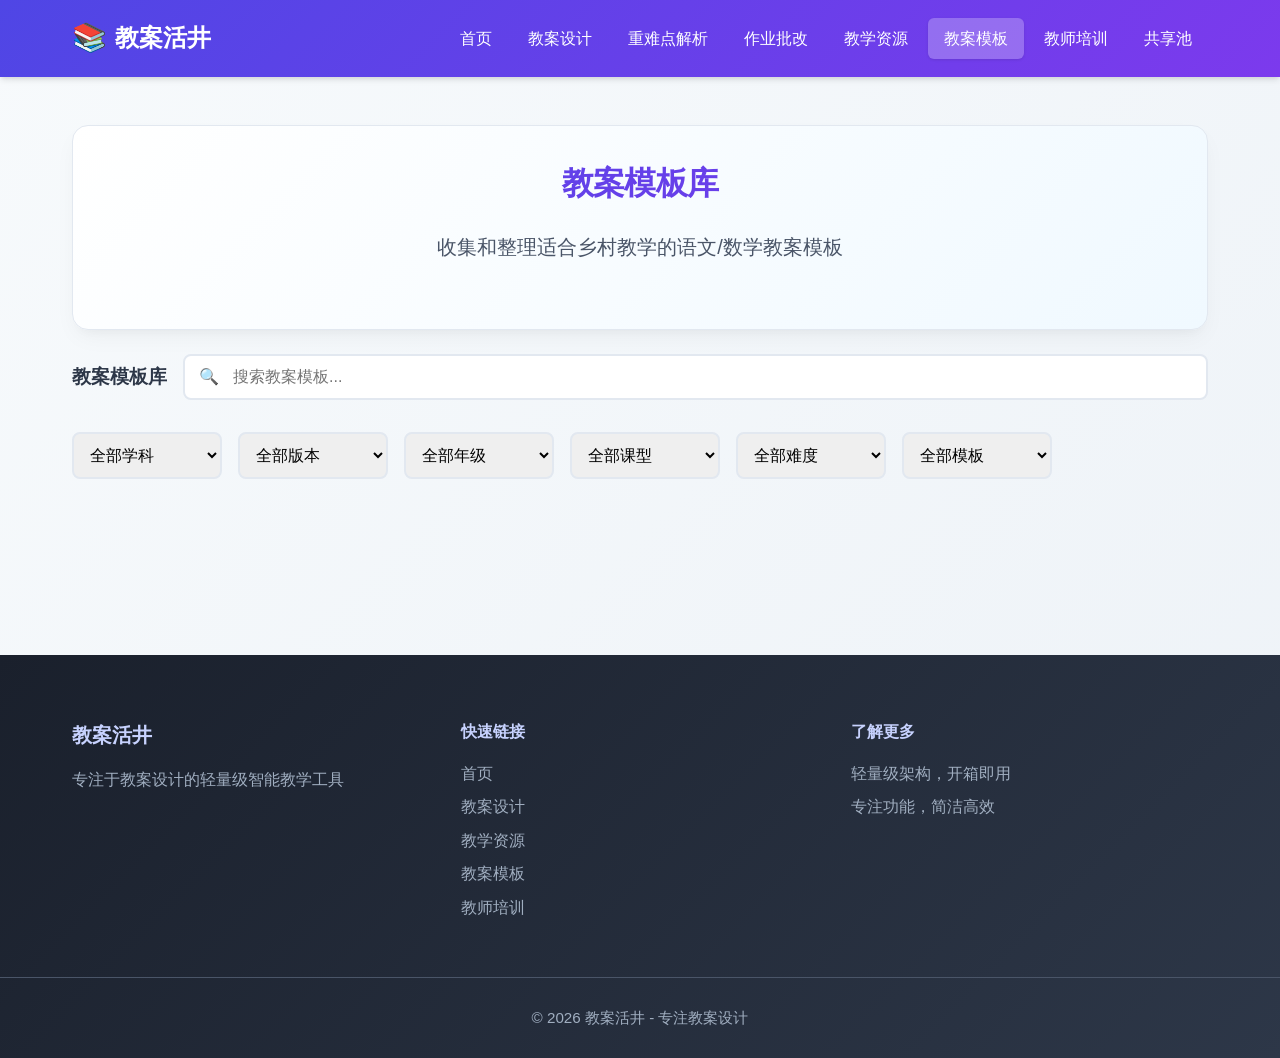
<file: template-library.html>
<!DOCTYPE html>
<html lang="zh-CN">
<head>
    <meta charset="UTF-8">
    <meta name="viewport" content="width=device-width, initial-scale=1.0">
    <title>教案模板库 - 教案活井</title>
    <link rel="stylesheet" href="css/style.css">
    <script src="js/review-manager.js"></script>
    <script>
        // 教案模板数据
        let templates = JSON.parse(localStorage.getItem('templates')) || [
            // 语文模板 - 一年级
            {
                id: 1,
                title: '一年级语文 - 拼音启蒙新授课',
                subject: 'chinese',
                version: 'pep',
                grade: '1',
                lessonType: 'new-lesson',
                difficulty: 'easy',
                description: '适合乡村一年级学生的拼音启蒙课，通过游戏和互动方式学习声母和韵母，注重基础发音训练。',
                features: ['游戏化教学', '互动练习', '基础发音训练'],
                suitableFor: '乡村小学一年级',
                downloadCount: 128,
                rating: 4.8
            },
            {
                id: 2,
                title: '一年级语文 - 看图说话练习课',
                subject: 'chinese',
                version: 'moe',
                grade: '1',
                lessonType: 'practice-lesson',
                difficulty: 'easy',
                description: '通过乡村生活场景图片，引导学生进行简单的口语表达和看图说话练习，培养语言表达能力。',
                features: ['乡村生活场景', '口语表达训练', '看图说话'],
                suitableFor: '乡村小学一年级',
                downloadCount: 95,
                rating: 4.6
            },
            // 语文模板 - 二年级
            {
                id: 3,
                title: '二年级语文 - 识字教学新授课',
                subject: 'chinese',
                version: 'pep',
                grade: '2',
                lessonType: 'new-lesson',
                difficulty: 'easy',
                description: '针对乡村二年级学生的识字教学，结合生活实际，通过偏旁部首记忆法提高识字效率。',
                features: ['偏旁部首记忆', '生活实际结合', '趣味识字'],
                suitableFor: '乡村小学二年级',
                downloadCount: 112,
                rating: 4.7
            },
            {
                id: 4,
                title: '二年级语文 - 句子仿写练习课',
                subject: 'chinese',
                version: 'universal',
                grade: '2',
                lessonType: 'practice-lesson',
                difficulty: 'medium',
                description: '通过简单的句子仿写练习，帮助学生掌握基本的句子结构和表达方式，提高写作基础。',
                features: ['句子结构训练', '仿写练习', '基础写作'],
                suitableFor: '乡村小学二年级',
                downloadCount: 87,
                rating: 4.5
            },
            // 语文模板 - 三年级
            {
                id: 5,
                title: '三年级语文 - 阅读理解新授课',
                subject: 'chinese',
                version: 'pep',
                grade: '3',
                lessonType: 'new-lesson',
                difficulty: 'medium',
                description: '针对乡村三年级学生的阅读理解教学，选择贴近乡村生活的阅读材料，培养阅读理解能力。',
                features: ['乡村生活阅读材料', '阅读理解训练', '思维能力培养'],
                suitableFor: '乡村小学三年级',
                downloadCount: 143,
                rating: 4.9
            },
            {
                id: 6,
                title: '三年级语文 - 作文启蒙活动课',
                subject: 'chinese',
                version: 'moe',
                grade: '3',
                lessonType: 'activity-lesson',
                difficulty: 'medium',
                description: '通过乡村主题的活动课形式，引导学生观察生活，积累写作素材，启蒙作文写作。',
                features: ['乡村主题活动', '写作素材积累', '作文启蒙'],
                suitableFor: '乡村小学三年级',
                downloadCount: 105,
                rating: 4.7
            },
            // 语文模板 - 四年级
            {
                id: 7,
                title: '四年级语文 - 古诗文赏析新授课',
                subject: 'chinese',
                version: 'pep',
                grade: '4',
                lessonType: 'new-lesson',
                difficulty: 'medium',
                description: '适合乡村四年级学生的古诗文赏析课，选择简单易懂的经典古诗文，培养文学素养。',
                features: ['经典古诗文', '赏析方法指导', '文学素养培养'],
                suitableFor: '乡村小学四年级',
                downloadCount: 121,
                rating: 4.8
            },
            {
                id: 8,
                title: '四年级语文 - 口语交际练习课',
                subject: 'chinese',
                version: 'universal',
                grade: '4',
                lessonType: 'practice-lesson',
                difficulty: 'medium',
                description: '通过乡村生活场景的口语交际练习，提高学生的语言表达能力和沟通能力。',
                features: ['乡村生活场景', '口语交际训练', '沟通能力培养'],
                suitableFor: '乡村小学四年级',
                downloadCount: 98,
                rating: 4.6
            },
            // 语文模板 - 五年级
            {
                id: 9,
                title: '五年级语文 - 阅读理解提高新授课',
                subject: 'chinese',
                version: 'pep',
                grade: '5',
                lessonType: 'new-lesson',
                difficulty: 'difficult',
                description: '针对乡村五年级学生的阅读理解提高课，学习阅读技巧和方法，提高阅读效率和理解能力。',
                features: ['阅读技巧指导', '理解能力提高', '思维训练'],
                suitableFor: '乡村小学五年级',
                downloadCount: 135,
                rating: 4.8
            },
            {
                id: 10,
                title: '五年级语文 - 作文写作综合课',
                subject: 'chinese',
                version: 'moe',
                grade: '5',
                lessonType: 'integrated-lesson',
                difficulty: 'difficult',
                description: '综合训练学生的作文写作能力，包括审题、立意、结构安排等，提高写作水平。',
                features: ['作文技巧指导', '结构安排训练', '写作水平提高'],
                suitableFor: '乡村小学五年级',
                downloadCount: 118,
                rating: 4.7
            },
            // 语文模板 - 六年级
            {
                id: 11,
                title: '六年级语文 - 小升初复习课',
                subject: 'chinese',
                version: 'pep',
                grade: '6',
                lessonType: 'review-lesson',
                difficulty: 'difficult',
                description: '针对乡村六年级学生的小升初复习课，系统复习语文知识点，为升学做准备。',
                features: ['知识点系统复习', '升学备考指导', '综合能力提升'],
                suitableFor: '乡村小学六年级',
                downloadCount: 156,
                rating: 4.9
            },
            {
                id: 12,
                title: '六年级语文 - 文学欣赏活动课',
                subject: 'chinese',
                version: 'moe',
                grade: '6',
                lessonType: 'activity-lesson',
                difficulty: 'medium',
                description: '通过文学欣赏活动，培养学生的文学鉴赏能力和审美情趣，丰富精神世界。',
                features: ['文学鉴赏能力', '审美情趣培养', '精神世界丰富'],
                suitableFor: '乡村小学六年级',
                downloadCount: 102,
                rating: 4.6
            },
            // 数学模板 - 一年级
            {
                id: 13,
                title: '一年级数学 - 10以内加减法新授课',
                subject: 'math',
                version: 'pep',
                grade: '1',
                lessonType: 'new-lesson',
                difficulty: 'easy',
                description: '适合乡村一年级学生的10以内加减法教学，通过实物操作和游戏方式学习，培养数学兴趣。',
                features: ['实物操作', '游戏化教学', '数学兴趣培养'],
                suitableFor: '乡村小学一年级',
                downloadCount: 142,
                rating: 4.9
            },
            {
                id: 14,
                title: '一年级数学 - 图形认识练习课',
                subject: 'math',
                version: 'universal',
                grade: '1',
                lessonType: 'practice-lesson',
                difficulty: 'easy',
                description: '通过认识和操作基本图形，培养学生的空间观念和几何思维能力。',
                features: ['图形认识', '空间观念培养', '几何思维训练'],
                suitableFor: '乡村小学一年级',
                downloadCount: 96,
                rating: 4.6
            },
            // 数学模板 - 二年级
            {
                id: 15,
                title: '二年级数学 - 表内乘法新授课',
                subject: 'math',
                version: 'pep',
                grade: '2',
                lessonType: 'new-lesson',
                difficulty: 'medium',
                description: '针对乡村二年级学生的表内乘法教学，通过口诀记忆和实际应用，掌握乘法运算。',
                features: ['乘法口诀', '实际应用', '运算能力培养'],
                suitableFor: '乡村小学二年级',
                downloadCount: 138,
                rating: 4.8
            },
            {
                id: 16,
                title: '二年级数学 - 长度单位认识活动课',
                subject: 'math',
                version: 'bsd',
                grade: '2',
                lessonType: 'activity-lesson',
                difficulty: 'medium',
                description: '通过实际测量活动，帮助学生认识长度单位，建立长度概念，培养测量能力。',
                features: ['实际测量', '长度概念建立', '动手能力培养'],
                suitableFor: '乡村小学二年级',
                downloadCount: 104,
                rating: 4.7
            },
            // 数学模板 - 三年级
            {
                id: 17,
                title: '三年级数学 - 多位数乘法新授课',
                subject: 'math',
                version: 'pep',
                grade: '3',
                lessonType: 'new-lesson',
                difficulty: 'medium',
                description: '适合乡村三年级学生的多位数乘法教学，通过分步讲解和练习，掌握乘法计算方法。',
                features: ['分步讲解', '计算方法掌握', '运算能力提升'],
                suitableFor: '乡村小学三年级',
                downloadCount: 145,
                rating: 4.8
            },
            {
                id: 18,
                title: '三年级数学 - 分数初步认识练习课',
                subject: 'math',
                version: 'universal',
                grade: '3',
                lessonType: 'practice-lesson',
                difficulty: 'medium',
                description: '通过实际操作和练习，帮助学生初步认识分数的概念和意义。',
                features: ['实际操作', '分数概念建立', '基础练习'],
                suitableFor: '乡村小学三年级',
                downloadCount: 112,
                rating: 4.7
            },
            // 数学模板 - 四年级
            {
                id: 19,
                title: '四年级数学 - 小数加减法新授课',
                subject: 'math',
                version: 'pep',
                grade: '4',
                lessonType: 'new-lesson',
                difficulty: 'medium',
                description: '针对乡村四年级学生的小数加减法教学，结合实际生活场景，掌握小数运算方法。',
                features: ['实际生活场景', '小数运算方法', '应用能力培养'],
                suitableFor: '乡村小学四年级',
                downloadCount: 132,
                rating: 4.8
            },
            {
                id: 20,
                title: '四年级数学 - 角的认识综合课',
                subject: 'math',
                version: 'bsd',
                grade: '4',
                lessonType: 'integrated-lesson',
                difficulty: 'medium',
                description: '综合学习角的概念、分类和度量，培养学生的几何思维和空间观念。',
                features: ['角的概念', '几何思维', '空间观念培养'],
                suitableFor: '乡村小学四年级',
                downloadCount: 108,
                rating: 4.6
            },
            // 数学模板 - 五年级
            {
                id: 21,
                title: '五年级数学 - 分数加减法新授课',
                subject: 'math',
                version: 'pep',
                grade: '5',
                lessonType: 'new-lesson',
                difficulty: 'difficult',
                description: '适合乡村五年级学生的分数加减法教学，学习通分、约分等方法，掌握分数运算。',
                features: ['通分约分', '分数运算', '思维能力培养'],
                suitableFor: '乡村小学五年级',
                downloadCount: 148,
                rating: 4.9
            },
            {
                id: 22,
                title: '五年级数学 - 长方体和正方体练习课',
                subject: 'math',
                version: 'bsd',
                grade: '5',
                lessonType: 'practice-lesson',
                difficulty: 'difficult',
                description: '通过练习长方体和正方体的表面积和体积计算，培养学生的空间思维能力。',
                features: ['表面积计算', '体积计算', '空间思维培养'],
                suitableFor: '乡村小学五年级',
                downloadCount: 124,
                rating: 4.7
            },
            // 数学模板 - 六年级
            {
                id: 23,
                title: '六年级数学 - 比例新授课',
                subject: 'math',
                version: 'pep',
                grade: '6',
                lessonType: 'new-lesson',
                difficulty: 'difficult',
                description: '针对乡村六年级学生的比例教学，学习比例的基本性质和应用，提高解决问题的能力。',
                features: ['比例性质', '实际应用', '问题解决能力'],
                suitableFor: '乡村小学六年级',
                downloadCount: 152,
                rating: 4.8
            },
            {
                id: 24,
                title: '六年级数学 - 小升初复习课',
                subject: 'math',
                version: 'pep',
                grade: '6',
                lessonType: 'review-lesson',
                difficulty: 'difficult',
                description: '系统复习小学数学知识点，为小升初考试做准备，提高综合解题能力。',
                features: ['知识点系统复习', '升学备考指导', '综合解题能力'],
                suitableFor: '乡村小学六年级',
                downloadCount: 165,
                rating: 4.9
            },
            // 更多语文模板
            {
                id: 25,
                title: '一年级语文 - 词语积累活动课',
                subject: 'chinese',
                version: 'moe',
                grade: '1',
                lessonType: 'activity-lesson',
                difficulty: 'easy',
                description: '通过游戏和互动方式，帮助学生积累基础词语，提高词汇量。',
                features: ['游戏化学习', '词语积累', '词汇量提升'],
                suitableFor: '乡村小学一年级',
                downloadCount: 89,
                rating: 4.5
            },
            {
                id: 26,
                title: '二年级语文 - 看图写话新授课',
                subject: 'chinese',
                version: 'pep',
                grade: '2',
                lessonType: 'new-lesson',
                difficulty: 'medium',
                description: '指导学生根据图片内容进行简单的写话练习，培养写作兴趣。',
                features: ['看图写话', '写作兴趣培养', '表达能力提升'],
                suitableFor: '乡村小学二年级',
                downloadCount: 103,
                rating: 4.6
            },
            {
                id: 27,
                title: '三年级语文 - 句子理解练习课',
                subject: 'chinese',
                version: 'universal',
                grade: '3',
                lessonType: 'practice-lesson',
                difficulty: 'medium',
                description: '通过句子理解练习，提高学生的语言理解能力和思维能力。',
                features: ['句子理解', '思维能力培养', '语言能力提升'],
                suitableFor: '乡村小学三年级',
                downloadCount: 97,
                rating: 4.5
            },
            {
                id: 28,
                title: '四年级语文 - 标点符号使用新授课',
                subject: 'chinese',
                version: 'moe',
                grade: '4',
                lessonType: 'new-lesson',
                difficulty: 'medium',
                description: '学习常用标点符号的正确使用方法，提高书面表达的准确性。',
                features: ['标点符号使用', '书面表达准确性', '语言规范'],
                suitableFor: '乡村小学四年级',
                downloadCount: 115,
                rating: 4.7
            },
            {
                id: 29,
                title: '五年级语文 - 段落写作练习课',
                subject: 'chinese',
                version: 'pep',
                grade: '5',
                lessonType: 'practice-lesson',
                difficulty: 'difficult',
                description: '指导学生进行段落写作练习，掌握段落的结构和组织方法。',
                features: ['段落结构', '写作组织', '表达能力提升'],
                suitableFor: '乡村小学五年级',
                downloadCount: 127,
                rating: 4.8
            },
            {
                id: 30,
                title: '六年级语文 - 阅读理解技巧复习课',
                subject: 'chinese',
                version: 'pep',
                grade: '6',
                lessonType: 'review-lesson',
                difficulty: 'difficult',
                description: '复习阅读理解的技巧和方法，提高阅读理解能力和解题能力。',
                features: ['阅读技巧', '解题能力', '复习巩固'],
                suitableFor: '乡村小学六年级',
                downloadCount: 141,
                rating: 4.8
            },
            // 更多数学模板
            {
                id: 31,
                title: '一年级数学 - 100以内数的认识新授课',
                subject: 'math',
                version: 'pep',
                grade: '1',
                lessonType: 'new-lesson',
                difficulty: 'easy',
                description: '帮助学生认识100以内的数，建立数的概念，培养数感。',
                features: ['数的认识', '数感培养', '基础数学概念'],
                suitableFor: '乡村小学一年级',
                downloadCount: 129,
                rating: 4.7
            },
            {
                id: 32,
                title: '二年级数学 - 除法初步认识新授课',
                subject: 'math',
                version: 'pep',
                grade: '2',
                lessonType: 'new-lesson',
                difficulty: 'medium',
                description: '初步认识除法的意义和计算方法，培养学生的运算能力。',
                features: ['除法意义', '计算方法', '运算能力'],
                suitableFor: '乡村小学二年级',
                downloadCount: 134,
                rating: 4.8
            },
            {
                id: 33,
                title: '三年级数学 - 四边形认识练习课',
                subject: 'math',
                version: 'bsd',
                grade: '3',
                lessonType: 'practice-lesson',
                difficulty: 'medium',
                description: '通过练习认识各种四边形的特征和性质，培养几何思维。',
                features: ['四边形认识', '几何思维', '空间观念'],
                suitableFor: '乡村小学三年级',
                downloadCount: 106,
                rating: 4.6
            },
            {
                id: 34,
                title: '四年级数学 - 四则混合运算新授课',
                subject: 'math',
                version: 'pep',
                grade: '4',
                lessonType: 'new-lesson',
                difficulty: 'medium',
                description: '学习四则混合运算的顺序和方法，提高计算能力和准确性。',
                features: ['四则混合运算', '计算能力', '准确性提升'],
                suitableFor: '乡村小学四年级',
                downloadCount: 137,
                rating: 4.8
            },
            {
                id: 35,
                title: '五年级数学 - 简易方程练习课',
                subject: 'math',
                version: 'universal',
                grade: '5',
                lessonType: 'practice-lesson',
                difficulty: 'difficult',
                description: '通过练习解简易方程，培养学生的代数思维和问题解决能力。',
                features: ['简易方程', '代数思维', '问题解决能力'],
                suitableFor: '乡村小学五年级',
                downloadCount: 123,
                rating: 4.7
            },
            {
                id: 36,
                title: '六年级数学 - 圆的认识新授课',
                subject: 'math',
                version: 'pep',
                grade: '6',
                lessonType: 'new-lesson',
                difficulty: 'difficult',
                description: '学习圆的基本特征和相关计算，培养学生的几何思维能力。',
                features: ['圆的认识', '几何思维', '计算能力'],
                suitableFor: '乡村小学六年级',
                downloadCount: 146,
                rating: 4.8
            },
            // 更多语文模板
            {
                id: 37,
                title: '一年级语文 - 儿歌朗诵活动课',
                subject: 'chinese',
                version: 'moe',
                grade: '1',
                lessonType: 'activity-lesson',
                difficulty: 'easy',
                description: '通过儿歌朗诵活动，培养学生的语言表达能力和节奏感。',
                features: ['儿歌朗诵', '语言表达', '节奏感培养'],
                suitableFor: '乡村小学一年级',
                downloadCount: 91,
                rating: 4.5
            },
            {
                id: 38,
                title: '二年级语文 - 反义词学习练习课',
                subject: 'chinese',
                version: 'universal',
                grade: '2',
                lessonType: 'practice-lesson',
                difficulty: 'easy',
                description: '通过反义词学习和练习，丰富学生的词汇量，提高语言表达能力。',
                features: ['反义词学习', '词汇量丰富', '语言表达'],
                suitableFor: '乡村小学二年级',
                downloadCount: 88,
                rating: 4.5
            },
            {
                id: 39,
                title: '三年级语文 - 成语故事新授课',
                subject: 'chinese',
                version: 'pep',
                grade: '3',
                lessonType: 'new-lesson',
                difficulty: 'medium',
                description: '通过成语故事学习，了解成语的来源和意义，丰富语言积累。',
                features: ['成语故事', '语言积累', '文化传承'],
                suitableFor: '乡村小学三年级',
                downloadCount: 119,
                rating: 4.7
            },
            {
                id: 40,
                title: '四年级语文 - 书信写作练习课',
                subject: 'chinese',
                version: 'moe',
                grade: '4',
                lessonType: 'practice-lesson',
                difficulty: 'medium',
                description: '学习书信的格式和写作方法，提高学生的应用写作能力。',
                features: ['书信格式', '应用写作', '表达能力'],
                suitableFor: '乡村小学四年级',
                downloadCount: 109,
                rating: 4.6
            },
            {
                id: 41,
                title: '五年级语文 - 说明文阅读练习课',
                subject: 'chinese',
                version: 'pep',
                grade: '5',
                lessonType: 'practice-lesson',
                difficulty: 'difficult',
                description: '通过说明文阅读练习，提高学生的阅读理解能力和信息提取能力。',
                features: ['说明文阅读', '信息提取', '理解能力'],
                suitableFor: '乡村小学五年级',
                downloadCount: 126,
                rating: 4.7
            },
            {
                id: 42,
                title: '六年级语文 - 议论文写作新授课',
                subject: 'chinese',
                version: 'pep',
                grade: '6',
                lessonType: 'new-lesson',
                difficulty: 'difficult',
                description: '学习议论文的结构和写作方法，提高学生的逻辑思维和论证能力。',
                features: ['议论文写作', '逻辑思维', '论证能力'],
                suitableFor: '乡村小学六年级',
                downloadCount: 139,
                rating: 4.8
            },
            // 更多数学模板
            {
                id: 43,
                title: '一年级数学 - 认识钟表新授课',
                subject: 'math',
                version: 'bsd',
                grade: '1',
                lessonType: 'new-lesson',
                difficulty: 'easy',
                description: '帮助学生认识钟表，学会看时间，培养时间观念。',
                features: ['认识钟表', '时间观念', '生活应用'],
                suitableFor: '乡村小学一年级',
                downloadCount: 117,
                rating: 4.6
            },
            {
                id: 44,
                title: '二年级数学 - 100以内加减法练习课',
                subject: 'math',
                version: 'pep',
                grade: '2',
                lessonType: 'practice-lesson',
                difficulty: 'medium',
                description: '通过100以内加减法的练习，提高学生的计算速度和准确性。',
                features: ['计算速度', '准确性', '运算能力'],
                suitableFor: '乡村小学二年级',
                downloadCount: 131,
                rating: 4.7
            },
            {
                id: 45,
                title: '三年级数学 - 时间单位认识活动课',
                subject: 'math',
                version: 'bsd',
                grade: '3',
                lessonType: 'activity-lesson',
                difficulty: 'medium',
                description: '通过实际活动，帮助学生认识时间单位，建立时间概念。',
                features: ['时间单位', '实际活动', '概念建立'],
                suitableFor: '乡村小学三年级',
                downloadCount: 101,
                rating: 4.6
            },
            {
                id: 46,
                title: '四年级数学 - 条形统计图新授课',
                subject: 'math',
                version: 'pep',
                grade: '4',
                lessonType: 'new-lesson',
                difficulty: 'medium',
                description: '学习条形统计图的认识和绘制方法，培养学生的数据分析能力。',
                features: ['条形统计图', '数据分析', '统计能力'],
                suitableFor: '乡村小学四年级',
                downloadCount: 122,
                rating: 4.7
            },
            {
                id: 47,
                title: '五年级数学 - 可能性练习课',
                subject: 'math',
                version: 'universal',
                grade: '5',
                lessonType: 'practice-lesson',
                difficulty: 'difficult',
                description: '通过可能性的练习，培养学生的概率思维和逻辑推理能力。',
                features: ['可能性', '概率思维', '逻辑推理'],
                suitableFor: '乡村小学五年级',
                downloadCount: 114,
                rating: 4.6
            },
            {
                id: 48,
                title: '六年级数学 - 百分数应用新授课',
                subject: 'math',
                version: 'pep',
                grade: '6',
                lessonType: 'new-lesson',
                difficulty: 'difficult',
                description: '学习百分数的应用，提高学生解决实际问题的能力。',
                features: ['百分数应用', '实际问题', '解决能力'],
                suitableFor: '乡村小学六年级',
                downloadCount: 144,
                rating: 4.8
            },
            // 最后两个模板
            {
                id: 49,
                title: '三年级语文 - 口语表达综合课',
                subject: 'chinese',
                version: 'moe',
                grade: '3',
                lessonType: 'integrated-lesson',
                difficulty: 'medium',
                description: '综合训练学生的口语表达能力，包括朗读、演讲和对话等。',
                features: ['口语表达', '朗读训练', '演讲能力'],
                suitableFor: '乡村小学三年级',
                downloadCount: 107,
                rating: 4.6
            },
            {
                id: 50,
                title: '五年级数学 - 多边形面积计算新授课',
                subject: 'math',
                version: 'bsd',
                grade: '5',
                lessonType: 'new-lesson',
                difficulty: 'difficult',
                description: '学习多边形面积的计算方法，提高学生的几何计算能力和空间思维。',
                features: ['多边形面积', '几何计算', '空间思维'],
                suitableFor: '乡村小学五年级',
                downloadCount: 133,
                rating: 4.7
            }
        ];
        
        // 保存模板到本地存储
        function saveTemplates() {
            localStorage.setItem('templates', JSON.stringify(templates));
        }
        
        // HTML转义函数，防止XSS攻击
        function escapeHtml(text) {
            if (!text) return '';
            const div = document.createElement('div');
            div.textContent = text;
            return div.innerHTML;
        }
        
        // 显示提示框
        function showToast(message, type) {
            const toast = document.getElementById('toast');
            toast.textContent = message;
            toast.className = `toast ${type} show`;
            
            setTimeout(() => {
                toast.classList.remove('show');
            }, 3000);
        }
        
        // 生成模板卡片
        function generateTemplateCards(filteredTemplates) {
            const templateGrid = document.getElementById('template-grid');
            templateGrid.innerHTML = '';
            
            if (filteredTemplates.length === 0) {
                templateGrid.innerHTML = `
                    <div class="empty-state">
                        <div class="empty-state-icon">📚</div>
                        <h3>暂无符合条件的模板</h3>
                        <p>请尝试调整筛选条件</p>
                    </div>
                `;
                return;
            }
            
            filteredTemplates.forEach(template => {
                const card = document.createElement('div');
                card.className = 'template-card';
                if (ReviewManager.isTemplateApproved(template.id)) {
                    card.classList.add('template-card-certified');
                }
                
                // 转换学科、年级、课型和难度为中文
                const subjects = {
                    'chinese': '语文',
                    'math': '数学'
                };
                
                const grades = {
                    '1': '一年级',
                    '2': '二年级',
                    '3': '三年级',
                    '4': '四年级',
                    '5': '五年级',
                    '6': '六年级'
                };
                
                const lessonTypes = {
                    'new-lesson': '新授课',
                    'review-lesson': '复习课',
                    'practice-lesson': '练习课',
                    'activity-lesson': '活动课',
                    'integrated-lesson': '综合课'
                };
                
                const difficulties = {
                    'easy': '简单',
                    'medium': '中等',
                    'difficult': '困难'
                };
                
                // 使用DOM API创建元素，确保安全性
                const cardHeader = document.createElement('div');
                cardHeader.className = 'template-card-header';
                
                const titleRow = document.createElement('div');
                titleRow.style.display = 'flex';
                titleRow.style.justifyContent = 'space-between';
                titleRow.style.alignItems = 'flex-start';
                titleRow.style.gap = '0.5rem';
                
                const title = document.createElement('h3');
                title.textContent = template.title;
                title.style.flex = '1';
                titleRow.appendChild(title);
                
                if (ReviewManager.isTemplateApproved(template.id)) {
                    const badge = document.createElement('span');
                    badge.className = 'wangming-badge';
                    badge.innerHTML = '<span class="wangming-badge-icon">✓</span><span class="wangming-badge-text">王明认证</span>';
                    badge.title = '王明认证 - 经专家审核通过';
                    titleRow.appendChild(badge);
                }
                
                cardHeader.appendChild(titleRow);
                
                const metaDiv = document.createElement('div');
                metaDiv.className = 'template-card-meta';
                
                const subjectSpan = document.createElement('span');
                subjectSpan.textContent = subjects[template.subject] || '其他';
                metaDiv.appendChild(subjectSpan);
                
                const versionSpan = document.createElement('span');
                versionSpan.textContent = getVersionName(template.version);
                versionSpan.style.backgroundColor = '#e0e7ff';
                versionSpan.style.padding = '0.2rem 0.5rem';
                versionSpan.style.borderRadius = '4px';
                versionSpan.style.fontSize = '0.8rem';
                versionSpan.style.color = '#4f46e5';
                metaDiv.appendChild(versionSpan);
                
                const gradeSpan = document.createElement('span');
                gradeSpan.textContent = grades[template.grade] || '未知';
                metaDiv.appendChild(gradeSpan);
                
                const lessonTypeSpan = document.createElement('span');
                lessonTypeSpan.textContent = lessonTypes[template.lessonType] || '其他';
                metaDiv.appendChild(lessonTypeSpan);
                
                const difficultySpan = document.createElement('span');
                difficultySpan.textContent = difficulties[template.difficulty] || '未知';
                metaDiv.appendChild(difficultySpan);
                
                cardHeader.appendChild(metaDiv);
                card.appendChild(cardHeader);
                
                const cardBody = document.createElement('div');
                cardBody.className = 'template-card-body';
                
                const description = document.createElement('p');
                description.textContent = template.description;
                cardBody.appendChild(description);
                
                const featuresDiv = document.createElement('div');
                featuresDiv.style.marginTop = '1rem';
                
                const featuresTitle = document.createElement('h4');
                featuresTitle.textContent = '特点：';
                featuresDiv.appendChild(featuresTitle);
                
                const featuresList = document.createElement('ul');
                featuresList.style.listStyle = 'none';
                featuresList.style.padding = '0';
                featuresList.style.margin = '0';
                
                template.features.forEach(feature => {
                    const li = document.createElement('li');
                    li.style.marginBottom = '0.5rem';
                    li.textContent = '• ' + feature;
                    featuresList.appendChild(li);
                });
                
                featuresDiv.appendChild(featuresList);
                cardBody.appendChild(featuresDiv);
                
                const infoDiv = document.createElement('div');
                infoDiv.style.marginTop = '1rem';
                infoDiv.style.fontSize = '0.9rem';
                infoDiv.style.color = '#666';
                
                const suitableP = document.createElement('p');
                suitableP.innerHTML = '<strong>适用对象：</strong>' + escapeHtml(template.suitableFor);
                infoDiv.appendChild(suitableP);
                
                const downloadP = document.createElement('p');
                downloadP.innerHTML = '<strong>下载次数：</strong>' + template.downloadCount;
                infoDiv.appendChild(downloadP);
                
                const ratingP = document.createElement('p');
                ratingP.innerHTML = '<strong>评分：</strong>' + template.rating + ' ⭐';
                infoDiv.appendChild(ratingP);
                
                cardBody.appendChild(infoDiv);
                card.appendChild(cardBody);
                
                const cardFooter = document.createElement('div');
                cardFooter.className = 'template-card-footer';
                
                const footerSpan = document.createElement('span');
                footerSpan.textContent = '教案模板';
                cardFooter.appendChild(footerSpan);
                
                const actionsDiv = document.createElement('div');
                actionsDiv.className = 'template-actions';
                
                const viewBtn = document.createElement('button');
                viewBtn.className = 'action-btn view';
                viewBtn.textContent = '查看';
                viewBtn.onclick = () => viewTemplate(template.id);
                actionsDiv.appendChild(viewBtn);
                
                const useBtn = document.createElement('button');
                useBtn.className = 'action-btn use';
                useBtn.textContent = '使用';
                useBtn.onclick = () => useTemplate(template.id);
                actionsDiv.appendChild(useBtn);
                
                cardFooter.appendChild(actionsDiv);
                card.appendChild(cardFooter);
                
                templateGrid.appendChild(card);
            });
        }
        
        // 查看模板
        function viewTemplate(id) {
            const template = templates.find(t => t.id === id);
            if (template) {
                const previewModal = document.createElement('div');
                previewModal.style.cssText = 'position: fixed; top: 0; left: 0; width: 100%; height: 100%; background: rgba(0,0,0,0.5); z-index: 10000; display: flex; align-items: center; justify-content: center;';
                
                const modalContent = document.createElement('div');
                modalContent.style.cssText = 'background: white; padding: 2rem; border-radius: 8px; max-width: 80%; max-height: 80%; overflow: auto; position: relative;';
                
                const closeBtn = document.createElement('button');
                closeBtn.innerHTML = '&times;';
                closeBtn.style.cssText = 'position: absolute; top: 1rem; right: 1rem; background: none; border: none; font-size: 1.5rem; cursor: pointer;';
                closeBtn.onclick = () => previewModal.remove();
                modalContent.appendChild(closeBtn);
                
                const title = document.createElement('h3');
                title.textContent = template.title;
                modalContent.appendChild(title);
                
                const infoDiv = document.createElement('div');
                infoDiv.style.margin = '1rem 0';
                infoDiv.style.padding = '1rem';
                infoDiv.style.background = '#f9f9f9';
                infoDiv.style.borderRadius = '4px';
                
                const infoItems = [
                    ['学科', getSubjectName(template.subject)],
                    ['教材版本', getVersionName(template.version)],
                    ['年级', getGradeName(template.grade)],
                    ['课型', getLessonTypeName(template.lessonType)],
                    ['难度', getDifficultyName(template.difficulty)],
                    ['适用对象', template.suitableFor],
                    ['下载次数', template.downloadCount],
                    ['评分', template.rating + ' ⭐']
                ];
                
                infoItems.forEach(([label, value]) => {
                    const p = document.createElement('p');
                    p.innerHTML = '<strong>' + label + '：</strong>' + escapeHtml(value);
                    infoDiv.appendChild(p);
                });
                
                modalContent.appendChild(infoDiv);
                
                const descDiv = document.createElement('div');
                descDiv.style.margin = '1rem 0';
                
                const descTitle = document.createElement('h4');
                descTitle.textContent = '模板描述';
                descDiv.appendChild(descTitle);
                
                const descP = document.createElement('p');
                descP.textContent = template.description;
                descDiv.appendChild(descP);
                
                modalContent.appendChild(descDiv);
                
                const featuresDiv = document.createElement('div');
                featuresDiv.style.margin = '1rem 0';
                
                const featuresTitle = document.createElement('h4');
                featuresTitle.textContent = '特点';
                featuresDiv.appendChild(featuresTitle);
                
                const featuresList = document.createElement('ul');
                template.features.forEach(feature => {
                    const li = document.createElement('li');
                    li.textContent = feature;
                    featuresList.appendChild(li);
                });
                featuresDiv.appendChild(featuresList);
                
                modalContent.appendChild(featuresDiv);
                
                const buttonDiv = document.createElement('div');
                buttonDiv.style.marginTop = '2rem';
                buttonDiv.style.textAlign = 'center';
                
                const useButton = document.createElement('button');
                useButton.className = 'btn-primary';
                useButton.textContent = '使用模板';
                useButton.onclick = () => {
                    useTemplate(template.id);
                    previewModal.remove();
                };
                buttonDiv.appendChild(useButton);
                
                const closeButton = document.createElement('button');
                closeButton.className = 'btn-secondary';
                closeButton.textContent = '关闭';
                closeButton.style.marginLeft = '1rem';
                closeButton.onclick = () => previewModal.remove();
                buttonDiv.appendChild(closeButton);
                
                modalContent.appendChild(buttonDiv);
                
                previewModal.appendChild(modalContent);
                document.body.appendChild(previewModal);
            }
        }
        
        // 使用模板
        function useTemplate(id) {
            const template = templates.find(t => t.id === id);
            if (template) {
                template.downloadCount++;
                saveTemplates();
                filterTemplates();
                window.location.href = 'courseware.html?template=' + id;
            }
        }
        
        // 获取学科名称
        function getSubjectName(subject) {
            const subjects = {
                'chinese': '语文',
                'math': '数学'
            };
            return subjects[subject] || '其他';
        }
        
        // 获取年级名称
        function getGradeName(grade) {
            const grades = {
                '1': '一年级',
                '2': '二年级',
                '3': '三年级',
                '4': '四年级',
                '5': '五年级',
                '6': '六年级'
            };
            return grades[grade] || '未知年级';
        }
        
        // 获取课型名称
        function getLessonTypeName(lessonType) {
            const lessonTypes = {
                'new-lesson': '新授课',
                'review-lesson': '复习课',
                'practice-lesson': '练习课',
                'activity-lesson': '活动课',
                'integrated-lesson': '综合课'
            };
            return lessonTypes[lessonType] || '其他';
        }
        
        // 获取难度名称
        function getDifficultyName(difficulty) {
            const difficulties = {
                'easy': '简单',
                'medium': '中等',
                'difficult': '困难'
            };
            return difficulties[difficulty] || '未知';
        }
        
        // 过滤模板
        function filterTemplates() {
            const searchTerm = document.getElementById('search-input').value.toLowerCase();
            const subjectFilter = document.getElementById('filter-subject').value;
            const versionFilter = document.getElementById('filter-version').value;
            const gradeFilter = document.getElementById('filter-grade').value;
            const lessonTypeFilter = document.getElementById('filter-lesson-type').value;
            const difficultyFilter = document.getElementById('filter-difficulty').value;
            const certifiedFilter = document.getElementById('filter-certified') ? document.getElementById('filter-certified').value : '';
            
            const filteredTemplates = templates.filter(template => {
                const matchesSearch = template.title.toLowerCase().includes(searchTerm) || 
                                     template.description.toLowerCase().includes(searchTerm);
                const matchesSubject = !subjectFilter || template.subject === subjectFilter;
                const matchesVersion = !versionFilter || template.version === versionFilter;
                const matchesGrade = !gradeFilter || template.grade === gradeFilter;
                const matchesLessonType = !lessonTypeFilter || template.lessonType === lessonTypeFilter;
                const matchesDifficulty = !difficultyFilter || template.difficulty === difficultyFilter;
                const isCertified = ReviewManager.isTemplateApproved(template.id);
                const matchesCertified = !certifiedFilter || (certifiedFilter === 'certified' && isCertified);
                
                return matchesSearch && matchesSubject && matchesVersion && matchesGrade && matchesLessonType && matchesDifficulty && matchesCertified;
            });
            
            generateTemplateCards(filteredTemplates);
        }
        
        // 获取版本名称
        function getVersionName(version) {
            const versions = {
                'pep': '人教版',
                'moe': '部编版',
                'bsd': '北师大版',
                'hs': '沪教版',
                'universal': '通用版'
            };
            return versions[version] || '通用版';
        }
        
        // 筛选器变化事件
        document.getElementById('search-input').addEventListener('input', filterTemplates);
        document.getElementById('filter-subject').addEventListener('change', filterTemplates);
        document.getElementById('filter-version').addEventListener('change', filterTemplates);
        document.getElementById('filter-grade').addEventListener('change', filterTemplates);
        document.getElementById('filter-lesson-type').addEventListener('change', filterTemplates);
        document.getElementById('filter-difficulty').addEventListener('change', filterTemplates);
        
        // 认证筛选器事件监听
        document.getElementById('filter-certified')?.addEventListener('change', filterTemplates);
        
        // 初始化页面
        function init() {
            saveTemplates();
            filterTemplates();
        }
        
        window.addEventListener('DOMContentLoaded', init);
    </script>
    <style>
        .template-library-section {
            margin-bottom: 3rem;
        }
        
        .template-library-header {
            display: flex;
            justify-content: space-between;
            align-items: center;
            margin-bottom: 2rem;
            flex-wrap: wrap;
            gap: 1rem;
        }
        
        .template-library-header h3 {
            color: #2d3748;
            font-weight: 700;
        }
        
        .search-container {
            flex: 1;
            min-width: 300px;
            position: relative;
        }
        
        .search-input {
            width: 100%;
            padding: 0.75rem 1rem 0.75rem 3rem;
            border: 2px solid #e2e8f0;
            border-radius: 8px;
            font-size: 1rem;
            transition: border-color 0.2s ease;
        }
        
        .search-input:focus {
            outline: none;
            border-color: #4f46e5;
        }
        
        .search-icon {
            position: absolute;
            left: 1rem;
            top: 50%;
            transform: translateY(-50%);
            color: #4a5568;
        }
        
        .filter-container {
            display: flex;
            gap: 1rem;
            flex-wrap: wrap;
            margin-bottom: 2rem;
        }
        
        .filter-select {
            padding: 0.75rem;
            border: 2px solid #e2e8f0;
            border-radius: 8px;
            font-size: 1rem;
            min-width: 150px;
            transition: border-color 0.2s ease;
        }
        
        .filter-select:focus {
            outline: none;
            border-color: #4f46e5;
        }
        
        .template-grid {
            display: grid;
            grid-template-columns: repeat(auto-fill, minmax(300px, 1fr));
            gap: 1.5rem;
            margin-bottom: 2rem;
        }
        
        .template-card {
            background-color: white;
            border-radius: 12px;
            box-shadow: 0 4px 6px -1px rgba(0,0,0,0.05);
            overflow: hidden;
            transition: transform 0.3s ease, box-shadow 0.3s ease;
            border: 1px solid #e2e8f0;
        }
        
        .template-card:hover {
            transform: translateY(-5px);
            box-shadow: 0 10px 15px -3px rgba(0,0,0,0.1);
        }
        
        .template-card-header {
            padding: 1.5rem;
            border-bottom: 1px solid #e2e8f0;
        }
        
        .template-card-header h3 {
            margin-bottom: 0.5rem;
            color: #4f46e5;
            font-weight: 700;
        }
        
        .template-card-meta {
            display: flex;
            gap: 1rem;
            margin-bottom: 1rem;
            font-size: 0.9rem;
            color: #4a5568;
        }
        
        .template-card-body {
            padding: 1.5rem;
        }
        
        .template-card-body p {
            color: #374151;
            line-height: 1.6;
        }
        
        .template-card-footer {
            padding: 1rem 1.5rem;
            border-top: 1px solid #e2e8f0;
            display: flex;
            justify-content: space-between;
            align-items: center;
            background-color: #f7fafc;
        }
        
        .template-card-footer span {
            color: #4a5568;
            font-size: 0.9rem;
        }
        
        .template-actions {
            display: flex;
            gap: 0.5rem;
        }
        
        .action-btn {
            padding: 0.5rem 1rem;
            border: none;
            border-radius: 6px;
            cursor: pointer;
            font-size: 0.9rem;
            transition: all 0.3s ease;
        }
        
        .action-btn.view {
            background: linear-gradient(135deg, #059669 0%, #10b981 100%);
            color: white;
        }
        
        .action-btn.use {
            background: linear-gradient(135deg, #2563eb 0%, #3b82f6 100%);
            color: white;
        }
        
        .action-btn:hover {
            transform: translateY(-2px);
            box-shadow: 0 4px 12px rgba(0,0,0,0.15);
        }
        
        .empty-state {
            text-align: center;
            padding: 4rem 2rem;
            background-color: #f7fafc;
            border-radius: 12px;
            margin-bottom: 2rem;
        }
        
        .empty-state-icon {
            font-size: 4rem;
            margin-bottom: 1rem;
            color: #4f46e5;
        }
        
        .empty-state h3 {
            margin-bottom: 0.5rem;
            color: #2d3748;
        }
        
        .empty-state p {
            color: #4a5568;
            margin-bottom: 2rem;
        }
        
        @media (max-width: 768px) {
            .template-library-header {
                flex-direction: column;
                align-items: stretch;
            }
            
            .search-container {
                width: 100%;
            }
            
            .filter-container {
                flex-direction: column;
            }
            
            .filter-select {
                width: 100%;
            }
            
            .template-card-footer {
                flex-direction: column;
                align-items: stretch;
                gap: 0.5rem;
            }
            
            .template-actions {
                justify-content: space-between;
            }
        }
        
        .btn-primary {
            background: linear-gradient(135deg, #2563eb 0%, #3b82f6 100%);
            color: white;
            padding: 0.75rem 1.5rem;
            border: none;
            border-radius: 6px;
            font-size: 1rem;
            cursor: pointer;
            transition: all 0.3s ease;
        }
        
        .btn-primary:hover {
            transform: translateY(-2px);
            box-shadow: 0 4px 12px rgba(37, 99, 235, 0.3);
        }
        
        .btn-secondary {
            background: linear-gradient(135deg, #6b7280 0%, #9ca3af 100%);
            color: white;
            padding: 0.75rem 1.5rem;
            border: none;
            border-radius: 6px;
            font-size: 1rem;
            cursor: pointer;
            transition: all 0.3s ease;
        }
        
        .btn-secondary:hover {
            transform: translateY(-2px);
            box-shadow: 0 4px 12px rgba(107, 114, 128, 0.3);
        }
        
        .toast {
            position: fixed;
            bottom: 2rem;
            right: 2rem;
            padding: 1rem 1.5rem;
            border-radius: 8px;
            color: white;
            font-size: 1rem;
            z-index: 10001;
            opacity: 0;
            transition: opacity 0.3s ease;
        }
        
        .toast.show {
            opacity: 1;
        }
        
        .toast.success {
            background: linear-gradient(135deg, #059669 0%, #10b981 100%);
        }
        
        .toast.error {
            background: linear-gradient(135deg, #dc2626 0%, #ef4444 100%);
        }
    </style>
</head>
<body>
    <header>
        <div class="header-container">
            <h1>教案活井</h1>
            <div class="mobile-menu-toggle">
                <span></span>
                <span></span>
                <span></span>
            </div>
            <nav class="main-nav">
                <ul>
                    <li><a href="index.html">首页</a></li>
                    <li><a href="courseware.html">教案设计</a></li>
                    <li><a href="keypoints.html">重难点解析</a></li>
                    <li><a href="grading.html">作业批改</a></li>
                    <li><a href="resources.html">教学资源</a></li>
                    <li><a href="template-library.html" class="active">教案模板</a></li>
                    <li><a href="training.html">教师培训</a></li>
                    <li><a href="shared-pool.html">共享池</a></li>
                </ul>
            </nav>
        </div>
    </header>
    
    <main>
        <section class="hero small">
            <h2>教案模板库</h2>
            <p>收集和整理适合乡村教学的语文/数学教案模板</p>
        </section>
        
        <section class="template-library-section">
            <div class="template-library-header">
                <h3>教案模板库</h3>
                <div class="search-container">
                    <input type="text" id="search-input" class="search-input" placeholder="搜索教案模板...">
                    <span class="search-icon">🔍</span>
                </div>
            </div>
            
            <div class="filter-container">
                <select id="filter-subject" class="filter-select">
                    <option value="">全部学科</option>
                    <option value="chinese">语文</option>
                    <option value="math">数学</option>
                </select>
                <select id="filter-version" class="filter-select">
                    <option value="">全部版本</option>
                    <option value="pep">人教版</option>
                    <option value="moe">部编版</option>
                    <option value="bsd">北师大版</option>
                    <option value="hs">沪教版</option>
                    <option value="universal">通用版</option>
                </select>
                <select id="filter-grade" class="filter-select">
                    <option value="">全部年级</option>
                    <option value="1">一年级</option>
                    <option value="2">二年级</option>
                    <option value="3">三年级</option>
                    <option value="4">四年级</option>
                    <option value="5">五年级</option>
                    <option value="6">六年级</option>
                </select>
                <select id="filter-lesson-type" class="filter-select">
                    <option value="">全部课型</option>
                    <option value="new-lesson">新授课</option>
                    <option value="review-lesson">复习课</option>
                    <option value="practice-lesson">练习课</option>
                    <option value="activity-lesson">活动课</option>
                    <option value="integrated-lesson">综合课</option>
                </select>
                <select id="filter-difficulty" class="filter-select">
                    <option value="">全部难度</option>
                    <option value="easy">简单</option>
                    <option value="medium">中等</option>
                    <option value="difficult">困难</option>
                </select>
                <select id="filter-certified" class="filter-select">
                    <option value="">全部模板</option>
                    <option value="certified">⭐ 王明认证</option>
                </select>
            </div>
            
            <div id="template-grid" class="template-grid">
            </div>
        </section>
    </main>
    
    <footer>
        <div class="footer-container">
            <div class="footer-info">
                <h3>教案活井</h3>
                <p>专注于教案设计的轻量级智能教学工具</p>
            </div>
            <div class="footer-links">
                <h4>快速链接</h4>
                <ul>
                    <li><a href="index.html">首页</a></li>
                    <li><a href="courseware.html">教案设计</a></li>
                    <li><a href="resources.html">教学资源</a></li>
                    <li><a href="template-library.html">教案模板</a></li>
                    <li><a href="training.html">教师培训</a></li>
                </ul>
            </div>
            <div class="footer-contact">
                <h4>了解更多</h4>
                <p>轻量级架构，开箱即用</p>
                <p>专注功能，简洁高效</p>
            </div>
        </div>
        <div class="footer-bottom">
            <p>&copy; 2026 教案活井 - 专注教案设计</p>
        </div>
    </footer>
    
    <div id="toast" class="toast"></div>
</body>
</html>
</file>
<file: css/style.css>
/* 全局样式 - 教案活井 */
* { margin: 0; padding: 0; box-sizing: border-box; }
body { font-family: 'Inter', -apple-system, BlinkMacSystemFont, 'Segoe UI', Roboto, sans-serif; line-height: 1.6; color: #1a202c; background: linear-gradient(135deg, #f7fafc 0%, #edf2f7 100%); min-height: 100vh; }

/* 头部样式 */
header { background: linear-gradient(135deg, #4f46e5 0%, #7c3aed 100%); color: white; padding: 1rem 0; box-shadow: 0 4px 6px -1px rgba(0,0,0,0.1), 0 2px 4px -1px rgba(0,0,0,0.06); position: sticky; top: 0; z-index: 1000; }
.header-container { max-width: 1200px; margin: 0 auto; padding: 0 2rem; display: flex; justify-content: space-between; align-items: center; }
header h1 { font-size: 1.5rem; font-weight: 700; margin-bottom: 0; display: flex; align-items: center; gap: 0.5rem; }
header h1::before { content: '📚'; font-size: 1.75rem; }

/* 移动端菜单切换按钮 */
.mobile-menu-toggle { display: none; flex-direction: column; cursor: pointer; gap: 4px; }
.mobile-menu-toggle span { width: 25px; height: 3px; background-color: white; border-radius: 2px; transition: all 0.3s ease; }

/* 导航样式 */
.main-nav ul { display: flex; justify-content: center; list-style: none; flex-wrap: wrap; gap: 0.25rem; }
.main-nav ul li { margin: 0; }
.main-nav ul li a { color: white; text-decoration: none; font-weight: 500; padding: 0.5rem 1rem; border-radius: 6px; transition: all 0.2s ease; display: inline-block; }
.main-nav ul li a:hover { background-color: rgba(255,255,255,0.15); transform: translateY(-1px); }
.main-nav ul li a.active { background-color: rgba(255,255,255,0.25); box-shadow: 0 1px 3px rgba(0,0,0,0.1); }

/* 主内容样式 */
main { max-width: 1200px; margin: 0 auto; padding: 3rem 2rem; }

/* 英雄区域 */
.hero { text-align: center; padding: 4rem 2rem; background: linear-gradient(135deg, #ffffff 0%, #f0f9ff 100%); border-radius: 16px; margin-bottom: 3rem; box-shadow: 0 10px 25px -5px rgba(0,0,0,0.05), 0 8px 10px -6px rgba(0,0,0,0.03); border: 1px solid #e2e8f0; }
.hero h2 { font-size: 2.75rem; margin-bottom: 1.25rem; background: linear-gradient(135deg, #4f46e5 0%, #7c3aed 100%); -webkit-background-clip: text; -webkit-text-fill-color: transparent; background-clip: text; font-weight: 800; letter-spacing: -0.025em; }
.hero p { font-size: 1.25rem; margin-bottom: 2rem; color: #4a5568; max-width: 700px; margin-left: auto; margin-right: auto; line-height: 1.8; }
.btn-primary { background: linear-gradient(135deg, #4f46e5 0%, #7c3aed 100%); color: white; border: none; padding: 1rem 2.25rem; font-size: 1.1rem; font-weight: 600; border-radius: 10px; cursor: pointer; transition: all 0.3s ease; box-shadow: 0 4px 15px rgba(79, 70, 229, 0.3); }
.btn-primary:hover { transform: translateY(-2px); box-shadow: 0 8px 25px rgba(79, 70, 229, 0.4); }

/* 功能区域 */
.features { margin-bottom: 3rem; }
.features h2 { text-align: center; margin-bottom: 2.5rem; font-size: 2.25rem; color: #1a202c; font-weight: 700; }
.feature-grid { display: grid; grid-template-columns: repeat(auto-fit, minmax(260px, 1fr)); gap: 1.75rem; }
.feature-item { background-color: white; padding: 2rem; border-radius: 12px; box-shadow: 0 4px 6px -1px rgba(0,0,0,0.05), 0 2px 4px -1px rgba(0,0,0,0.03); transition: all 0.3s ease; display: flex; flex-direction: column; border: 1px solid #e2e8f0; }
.feature-item:hover { transform: translateY(-6px); box-shadow: 0 20px 25px -5px rgba(0,0,0,0.08), 0 10px 10px -5px rgba(0,0,0,0.04); border-color: #c7d2fe; }
.feature-icon { font-size: 3.5rem; margin-bottom: 1rem; text-align: center; }
.feature-item h3 { margin-bottom: 0.75rem; color: #4f46e5; text-align: center; font-size: 1.35rem; font-weight: 700; }
.feature-item p { margin-bottom: 1.5rem; flex-grow: 1; color: #4a5568; }
.btn-secondary { background-color: white; color: #4f46e5; border: 2px solid #c7d2fe; padding: 0.75rem 1.75rem; font-size: 1rem; font-weight: 600; border-radius: 8px; cursor: pointer; transition: all 0.2s ease; align-self: center; }
.btn-secondary:hover { background-color: #4f46e5; color: white; border-color: #4f46e5; transform: translateY(-1px); }

/* 演示区域 */
.demo { margin-bottom: 3rem; }
.demo h2 { text-align: center; margin-bottom: 2.5rem; font-size: 2.25rem; color: #1a202c; font-weight: 700; }
.demo-container { display: flex; justify-content: space-around; flex-wrap: wrap; gap: 1.75rem; }
.demo-step { background-color: white; padding: 2rem; border-radius: 12px; box-shadow: 0 4px 6px -1px rgba(0,0,0,0.05); flex: 1; min-width: 260px; text-align: center; position: relative; padding-top: 3rem; border: 1px solid #e2e8f0; }
.step-number { position: absolute; top: -15px; left: 50%; transform: translateX(-50%); width: 40px; height: 40px; background: linear-gradient(135deg, #4f46e5 0%, #7c3aed 100%); color: white; border-radius: 50%; display: flex; justify-content: center; align-items: center; font-weight: 800; font-size: 1.25rem; box-shadow: 0 4px 6px -1px rgba(79,70,229,0.3); }
.demo-step h3 { margin-bottom: 0.75rem; color: #4f46e5; font-weight: 700; }
.demo-step p { color: #4a5568; }

/* UI组件展示区域 */
.ui-components { margin-bottom: 3rem; }
.ui-components h2 { text-align: center; margin-bottom: 2.5rem; font-size: 2.25rem; color: #1a202c; font-weight: 700; }
.component-grid { display: grid; grid-template-columns: repeat(auto-fit, minmax(260px, 1fr)); gap: 1.75rem; }
.component-item { background-color: white; padding: 2rem; border-radius: 12px; box-shadow: 0 4px 6px -1px rgba(0,0,0,0.05); border: 1px solid #e2e8f0; }
.component-item h3 { margin-bottom: 1rem; color: #1a202c; text-align: center; font-weight: 700; }
.component-preview { display: flex; justify-content: center; align-items: center; padding: 1.25rem; background-color: #f7fafc; border-radius: 8px; border: 1px solid #e2e8f0; }
.subject-selector, .grade-selector { width: 100%; padding: 0.875rem; border: 2px solid #e2e8f0; border-radius: 8px; font-size: 1rem; transition: border-color 0.2s ease; }
.subject-selector:focus, .grade-selector:focus { outline: none; border-color: #4f46e5; }
.topic-input { width: 100%; padding: 0.875rem; border: 2px solid #e2e8f0; border-radius: 8px; font-size: 1rem; transition: border-color 0.2s ease; }
.topic-input:focus { outline: none; border-color: #4f46e5; }
.btn-generate { background: linear-gradient(135deg, #4f46e5 0%, #7c3aed 100%); color: white; border: none; padding: 0.875rem 1.75rem; font-size: 1rem; font-weight: 600; border-radius: 8px; cursor: pointer; transition: all 0.3s ease; }
.btn-generate:hover { transform: translateY(-1px); box-shadow: 0 4px 12px rgba(79, 70, 229, 0.3); }

/* 按钮点击效果 */
button.clicked { transform: scale(0.97); transition: transform 0.1s ease; }

/* 页脚样式 */
footer { background: linear-gradient(135deg, #1a202c 0%, #2d3748 100%); color: white; margin-top: 3rem; padding-top: 2rem; }
.footer-container { max-width: 1200px; margin: 0 auto; padding: 2rem; display: grid; grid-template-columns: repeat(auto-fit, minmax(240px, 1fr)); gap: 2rem; }
.footer-info h3 { margin-bottom: 1rem; color: #c7d2fe; font-size: 1.25rem; font-weight: 700; }
.footer-info p { color: #a0aec0; }
.footer-links h4, .footer-contact h4 { margin-bottom: 1rem; color: #c7d2fe; font-weight: 700; }
.footer-links ul { list-style: none; }
.footer-links ul li { margin-bottom: 0.5rem; }
.footer-links ul li a { color: #a0aec0; text-decoration: none; transition: color 0.2s ease; }
.footer-links ul li a:hover { color: #c7d2fe; }
.footer-contact p { color: #a0aec0; margin-bottom: 0.5rem; }
.footer-bottom { text-align: center; padding: 1.75rem 0; border-top: 1px solid #4a5568; margin-top: 1rem; }
.footer-bottom p { color: #a0aec0; font-size: 0.95rem; }

/* 响应式设计 */
@media (max-width: 768px) {
    .header-container { padding: 0 1rem; }
    .mobile-menu-toggle { display: flex; }
    .main-nav { position: absolute; top: 100%; left: 0; width: 100%; background: linear-gradient(135deg, #4f46e5 0%, #7c3aed 100%); box-shadow: 0 4px 6px -1px rgba(0,0,0,0.1); max-height: 0; overflow: hidden; transition: max-height 0.4s ease; }
    .main-nav.active { max-height: 500px; }
    .main-nav ul { flex-direction: column; align-items: stretch; padding: 1rem; gap: 0.5rem; }
    .main-nav ul li a { display: block; text-align: center; }
    .hero h2 { font-size: 2rem; }
    .hero p { font-size: 1.05rem; }
    .demo-container { flex-direction: column; align-items: center; }
    .demo-step { width: 100%; }
    main { padding: 2rem 1rem; }
    .footer-container { padding: 1.5rem 1rem; }
    .feature-grid { grid-template-columns: 1fr; }
    .component-grid { grid-template-columns: 1fr; }
    .course-grid { grid-template-columns: 1fr; }
    .resource-grid { grid-template-columns: 1fr; }
    .experience-grid { grid-template-columns: 1fr; }
    .action-buttons { flex-direction: column; }
    .btn-large { width: 100%; }
    .result-actions { flex-direction: column; }
    .upload-form { grid-template-columns: 1fr; }
    .form-actions { flex-direction: column; }
    .form-actions button { width: 100%; }
    .training-tabs { flex-direction: column; }
    .training-tab { border-bottom: 1px solid #e2e8f0; border-radius: 0; }
    .training-tab.active { border-bottom: 2px solid #4f46e5; }
    .tab-content { padding: 1rem; }
}

@media (max-width: 480px) {
    header h1 { font-size: 1.25rem; }
    .hero h2 { font-size: 1.75rem; }
    .hero p { font-size: 1rem; }
    .feature-item { padding: 1.5rem; }
    .component-item { padding: 1.5rem; }
    .demo-step { padding: 1.5rem; }
    .grading-form { padding: 1.5rem; }
    .grading-results { padding: 1.5rem; }
    .result-section { padding: 1.25rem; }
    .chart-container { height: 200px; }
    .course-card { padding: 1.25rem; }
    .resource-card { padding: 1.25rem; }
    .experience-card { padding: 1.25rem; }
    .assessment-form { padding: 1.5rem; }
    .question-item { padding: 1rem; }
}

/* 作业批改辅助样式 */
.hero.small { padding: 2rem; margin-bottom: 1.5rem; }
.hero.small h2 { font-size: 2rem; }
.grading-section { margin-bottom: 3rem; }
.grading-section .container { display: grid; grid-template-columns: 1fr 1fr; gap: 2rem; background-color: white; padding: 2rem; border-radius: 12px; box-shadow: 0 4px 6px -1px rgba(0,0,0,0.05); border: 1px solid #e2e8f0; }
.grading-form { background-color: #f7fafc; padding: 2rem; border-radius: 10px; border: 1px solid #e2e8f0; }
.grading-form h3 { margin-bottom: 1.5rem; color: #4f46e5; font-weight: 700; }
.form-group { margin-bottom: 1.5rem; }
.form-group label { display: block; margin-bottom: 0.5rem; font-weight: 600; color: #2d3748; }
.form-group select, .form-group input, .form-group textarea { width: 100%; padding: 0.875rem; border: 2px solid #e2e8f0; border-radius: 8px; font-size: 1rem; transition: border-color 0.2s ease; }
.form-group select:focus, .form-group input:focus, .form-group textarea:focus { outline: none; border-color: #4f46e5; }
.form-group textarea { resize: vertical; min-height: 100px; }
.form-actions { display: flex; gap: 1rem; margin-top: 2rem; flex-wrap: wrap; }
.grading-results { background-color: #f7fafc; padding: 2rem; border-radius: 10px; border: 1px solid #e2e8f0; }
.grading-results h3 { margin-bottom: 1.5rem; color: #4f46e5; font-weight: 700; }
.result-section { margin-bottom: 2rem; padding: 1.5rem; background-color: white; border-radius: 10px; box-shadow: 0 1px 3px rgba(0,0,0,0.05); border: 1px solid #e2e8f0; }
.result-section h4 { margin-bottom: 1rem; color: #2d3748; border-bottom: 2px solid #e2e8f0; padding-bottom: 0.5rem; font-weight: 700; }
.result-content { line-height: 1.8; color: #4a5568; }
.result-content h5 { margin-top: 1rem; margin-bottom: 0.5rem; color: #4f46e5; font-weight: 700; }
.result-content h6 { margin-top: 1rem; margin-bottom: 0.5rem; color: #4a5568; font-weight: 600; }
.result-content ul { margin-left: 1.5rem; margin-bottom: 1rem; }
.result-content li { margin-bottom: 0.5rem; }
.chart-container { margin-top: 1.5rem; height: 300px; position: relative; }
.loading { display: flex; justify-content: center; align-items: center; padding: 2rem; color: #718096; font-style: italic; }

/* 响应式设计 - 作业批改页面 */
@media (max-width: 768px) {
    .grading-section .container { grid-template-columns: 1fr; gap: 1.5rem; padding: 1.5rem; }
    .form-actions { flex-direction: column; }
    .form-actions button { width: 100%; }
    .chart-container { height: 250px; }
}

@media (max-width: 480px) {
    .grading-form, .grading-results { padding: 1.25rem; }
    .chart-container { height: 200px; }
}

/* ==================== 网络状态和弱网模式样式 (FR-5) ==================== */
.network-status-indicator {
    position: fixed;
    top: 1rem;
    right: 1rem;
    padding: 0.5rem 1rem;
    border-radius: 20px;
    font-size: 0.85rem;
    font-weight: 600;
    display: flex;
    align-items: center;
    gap: 0.5rem;
    z-index: 9999;
    box-shadow: 0 2px 8px rgba(0, 0, 0, 0.1);
    transition: all 0.3s ease;
}

.network-status-indicator.online {
    background: linear-gradient(135deg, #48bb78 0%, #68d391 100%);
    color: white;
}

.network-status-indicator.offline {
    background: linear-gradient(135deg, #e53e3e 0%, #fc8181 100%);
    color: white;
}

.network-status-indicator.weak-network {
    background: linear-gradient(135deg, #ed8936 0%, #f6ad55 100%);
    color: white;
}

.network-notification {
    position: fixed;
    top: 1rem;
    left: 50%;
    transform: translateX(-50%) translateY(-100px);
    background: rgba(0, 0, 0, 0.85);
    color: white;
    padding: 1rem 1.5rem;
    border-radius: 8px;
    display: flex;
    align-items: center;
    gap: 0.75rem;
    z-index: 10000;
    box-shadow: 0 4px 12px rgba(0, 0, 0, 0.2);
    transition: transform 0.3s ease;
    max-width: 90%;
}

.network-notification.show {
    transform: translateX(-50%) translateY(0);
}

.notification-icon {
    font-size: 1.5rem;
}

.notification-message {
    flex: 1;
}

.notification-close {
    background: none;
    border: none;
    color: white;
    font-size: 1.25rem;
    cursor: pointer;
    opacity: 0.7;
    padding: 0;
    line-height: 1;
}

.notification-close:hover {
    opacity: 1;
}

.text-only-mode {
    background: white !important;
}

.text-only-mode img,
.text-only-mode .complex-graphics,
.text-only-mode video,
.text-only-mode canvas {
    display: none !important;
}

[data-network-mode="text-only"] {
    --bg-gradient: white;
}

/* ==================== 内容纠错反馈样式 (FR-6) ==================== */
.quick-report-btn {
    display: flex;
    animation: fadeIn 0.2s ease;
}

.report-error-btn {
    display: flex;
    align-items: center;
    gap: 0.5rem;
    padding: 0.5rem 1rem;
    background: linear-gradient(135deg, #e53e3e 0%, #fc8181 100%);
    color: white;
    border: none;
    border-radius: 20px;
    font-size: 0.9rem;
    font-weight: 600;
    cursor: pointer;
    box-shadow: 0 2px 8px rgba(229, 62, 62, 0.3);
    transition: all 0.2s ease;
}

.report-error-btn:hover {
    transform: scale(1.05);
    box-shadow: 0 4px 12px rgba(229, 62, 62, 0.4);
}

.feedback-toast {
    animation: slideIn 0.3s ease;
}

.feedback-toast.success {
    background: linear-gradient(135deg, #48bb78 0%, #68d391 100%);
}

@keyframes slideIn {
    from {
        opacity: 0;
        transform: translateX(20px);
    }
    to {
        opacity: 1;
        transform: translateX(0);
    }
}

@keyframes slideOut {
    from {
        opacity: 1;
        transform: translateX(0);
    }
    to {
        opacity: 0;
        transform: translateX(20px);
    }
}

@keyframes fadeIn {
    from {
        opacity: 0;
    }
    to {
        opacity: 1;
    }
}

/* 纠错入口按钮 */
.feedback-entry-btn {
    position: fixed;
    bottom: 2rem;
    right: 2rem;
    width: 56px;
    height: 56px;
    border-radius: 50%;
    background: linear-gradient(135deg, #e53e3e 0%, #fc8181 100%);
    color: white;
    border: none;
    font-size: 1.5rem;
    cursor: pointer;
    box-shadow: 0 4px 12px rgba(229, 62, 62, 0.3);
    z-index: 9998;
    display: flex;
    align-items: center;
    justify-content: center;
    transition: all 0.3s ease;
}

.feedback-entry-btn:hover {
    transform: scale(1.1);
    box-shadow: 0 6px 16px rgba(229, 62, 62, 0.4);
}

/* ==================== 教研群共享池样式 (FR-7) ==================== */
.shared-pool-section {
    margin-bottom: 3rem;
}

.shared-pool-header {
    display: flex;
    justify-content: space-between;
    align-items: center;
    margin-bottom: 2rem;
    flex-wrap: wrap;
    gap: 1rem;
}

.shared-pool-header h3 {
    color: #2d3748;
    font-weight: 700;
    font-size: 1.5rem;
}

.shared-pool-stats {
    display: flex;
    gap: 1.5rem;
    flex-wrap: wrap;
}

.stat-item {
    text-align: center;
    padding: 0.5rem 1rem;
    background: #f7fafc;
    border-radius: 8px;
}

.stat-number {
    font-size: 1.5rem;
    font-weight: 700;
    color: #4f46e5;
}

.stat-label {
    font-size: 0.85rem;
    color: #718096;
}

.shared-pool-search {
    display: flex;
    gap: 1rem;
    margin-bottom: 1.5rem;
    flex-wrap: wrap;
}

.search-box {
    flex: 1;
    min-width: 250px;
    position: relative;
}

.search-box input {
    width: 100%;
    padding: 0.75rem 1rem 0.75rem 3rem;
    border: 2px solid #e2e8f0;
    border-radius: 8px;
    font-size: 1rem;
}

.search-box input:focus {
    outline: none;
    border-color: #4f46e5;
}

.search-box .search-icon {
    position: absolute;
    left: 1rem;
    top: 50%;
    transform: translateY(-50%);
    color: #a0aec0;
}

.shared-pool-filters {
    display: flex;
    gap: 1rem;
    margin-bottom: 2rem;
    flex-wrap: wrap;
}

.filter-group {
    min-width: 150px;
}

.filter-group label {
    display: block;
    margin-bottom: 0.5rem;
    font-weight: 600;
    color: #4a5568;
    font-size: 0.9rem;
}

.filter-group select {
    width: 100%;
    padding: 0.5rem;
    border: 2px solid #e2e8f0;
    border-radius: 6px;
    font-size: 0.9rem;
    background: white;
}

.shared-pool-grid {
    display: grid;
    grid-template-columns: repeat(auto-fill, minmax(320px, 1fr));
    gap: 1.5rem;
    margin-bottom: 2rem;
}

.shared-plan-card {
    background: white;
    border-radius: 12px;
    box-shadow: 0 4px 6px -1px rgba(0, 0, 0, 0.05);
    overflow: hidden;
    transition: all 0.3s ease;
    border: 1px solid #e2e8f0;
}

.shared-plan-card:hover {
    transform: translateY(-5px);
    box-shadow: 0 10px 15px -3px rgba(0, 0, 0, 0.1);
    border-color: #c7d2fe;
}

.shared-plan-certified {
    border: 2px solid #f59e0b !important;
    background: linear-gradient(135deg, #fffbeb 0%, #fef3c7 100%) !important;
}

.shared-plan-certified:hover {
    border-color: #d97706 !important;
    box-shadow: 0 10px 20px -3px rgba(245, 158, 11, 0.2) !important;
}

.shared-plan-header {
    padding: 1.5rem;
    border-bottom: 1px solid #e2e8f0;
    background: linear-gradient(135deg, #f7fafc 0%, #edf2f7 100%);
}

.shared-plan-header h4 {
    margin-bottom: 0.5rem;
    color: #2d3748;
    font-weight: 700;
}

.shared-plan-meta {
    display: flex;
    gap: 0.75rem;
    font-size: 0.85rem;
    color: #718096;
    flex-wrap: wrap;
}

.shared-plan-body {
    padding: 1.5rem;
}

.shared-plan-author {
    display: flex;
    align-items: center;
    gap: 0.75rem;
    margin-bottom: 1rem;
}

.author-avatar {
    width: 40px;
    height: 40px;
    border-radius: 50%;
    background: linear-gradient(135deg, #4f46e5 0%, #7c3aed 100%);
    color: white;
    display: flex;
    align-items: center;
    justify-content: center;
    font-weight: 700;
}

.author-info {
    flex: 1;
}

.author-name {
    font-weight: 600;
    color: #2d3748;
}

.author-school {
    font-size: 0.85rem;
    color: #718096;
}

.shared-plan-tags {
    display: flex;
    gap: 0.5rem;
    flex-wrap: wrap;
    margin-bottom: 1rem;
}

.tag {
    padding: 0.25rem 0.75rem;
    background: #e0e7ff;
    color: #4f46e5;
    border-radius: 12px;
    font-size: 0.85rem;
}

.shared-plan-stats {
    display: flex;
    gap: 1rem;
    margin-bottom: 1rem;
    padding: 0.75rem;
    background: #f7fafc;
    border-radius: 6px;
    font-size: 0.85rem;
    color: #4a5568;
}

.shared-plan-stat {
    display: flex;
    align-items: center;
    gap: 0.25rem;
}

.shared-plan-footer {
    padding: 1rem 1.5rem;
    border-top: 1px solid #e2e8f0;
    display: flex;
    gap: 0.75rem;
    background: #f7fafc;
}

.shared-plan-btn {
    flex: 1;
    padding: 0.75rem;
    border: none;
    border-radius: 6px;
    font-size: 0.9rem;
    font-weight: 600;
    cursor: pointer;
    transition: all 0.2s ease;
    display: flex;
    align-items: center;
    justify-content: center;
    gap: 0.5rem;
}

.shared-plan-btn.view {
    background: linear-gradient(135deg, #4299e1 0%, #63b3ed 100%);
    color: white;
}

.shared-plan-btn.download {
    background: linear-gradient(135deg, #48bb78 0%, #68d391 100%);
    color: white;
}

.shared-plan-btn:hover {
    transform: translateY(-2px);
    box-shadow: 0 4px 12px rgba(0, 0, 0, 0.15);
}

/* 分享模态框 */
.share-modal {
    max-width: 700px;
}

.form-row {
    display: grid;
    grid-template-columns: 1fr 1fr;
    gap: 1rem;
    margin-bottom: 1rem;
}

.form-row.full-width {
    grid-template-columns: 1fr;
}

.form-group input,
.form-group select,
.form-group textarea {
    width: 100%;
    padding: 0.75rem;
    border: 2px solid #e2e8f0;
    border-radius: 8px;
    font-size: 1rem;
    font-family: inherit;
    transition: border-color 0.2s ease;
}

.form-group input:focus,
.form-group select:focus,
.form-group textarea:focus {
    outline: none;
    border-color: #4f46e5;
}

.form-group textarea {
    resize: vertical;
    min-height: 200px;
}

/* 用户设置面板 */
.user-settings-section {
    padding: 1.5rem;
    background: white;
    border-radius: 12px;
    margin-bottom: 2rem;
    border: 1px solid #e2e8f0;
}

.user-settings-section h4 {
    margin-bottom: 1rem;
    color: #2d3748;
    font-weight: 700;
}

/* Tabs 样式 */
.shared-pool-tabs {
    display: flex;
    gap: 1rem;
    margin-bottom: 2rem;
    border-bottom: 2px solid #e2e8f0;
}

.pool-tab {
    padding: 0.75rem 1.5rem;
    background: none;
    border: none;
    border-bottom: 2px solid transparent;
    color: #718096;
    font-weight: 600;
    cursor: pointer;
    transition: all 0.2s ease;
}

.pool-tab:hover {
    color: #4f46e5;
}

.pool-tab.active {
    color: #4f46e5;
    border-bottom-color: #4f46e5;
}

.tab-content {
    display: none;
}

.tab-content.active {
    display: block;
}

/* 空状态 */
.empty-pool-state {
    text-align: center;
    padding: 4rem 2rem;
    background: #f7fafc;
    border-radius: 12px;
    margin-bottom: 2rem;
}

.empty-pool-state .empty-icon {
    font-size: 4rem;
    margin-bottom: 1rem;
}

.empty-pool-state h4 {
    margin-bottom: 0.5rem;
    color: #2d3748;
}

.empty-pool-state p {
    color: #718096;
    margin-bottom: 1.5rem;
}

/* ==================== 专家审核标记样式 (FR-8) ==================== */
.wangming-badge {
    display: inline-flex;
    align-items: center;
    gap: 0.3rem;
    padding: 0.35rem 0.75rem;
    background: linear-gradient(135deg, #f59e0b 0%, #fbbf24 50%, #f59e0b 100%);
    color: white;
    border-radius: 20px;
    font-size: 0.8rem;
    font-weight: 700;
    box-shadow: 0 2px 8px rgba(245, 158, 11, 0.4);
    cursor: help;
    animation: badgeShine 3s ease-in-out infinite;
    border: 2px solid rgba(255, 255, 255, 0.3);
}

.wangming-badge-icon {
    background: white;
    color: #f59e0b;
    width: 18px;
    height: 18px;
    border-radius: 50%;
    display: flex;
    align-items: center;
    justify-content: center;
    font-size: 0.7rem;
    font-weight: 900;
}

.wangming-badge-text {
    text-shadow: 0 1px 2px rgba(0, 0, 0, 0.2);
}

@keyframes badgeShine {
    0%, 100% {
        box-shadow: 0 2px 8px rgba(245, 158, 11, 0.4);
    }
    50% {
        box-shadow: 0 4px 16px rgba(245, 158, 11, 0.6), 0 0 20px rgba(251, 191, 36, 0.3);
    }
}

.wangming-badge-small {
    display: inline-flex;
    align-items: center;
    gap: 0.25rem;
    padding: 0.2rem 0.5rem;
    background: linear-gradient(135deg, #f59e0b 0%, #fbbf24 100%);
    color: white;
    border-radius: 12px;
    font-size: 0.7rem;
    font-weight: 600;
    box-shadow: 0 1px 4px rgba(245, 158, 11, 0.3);
}

.wangming-badge-small .wangming-badge-icon {
    width: 14px;
    height: 14px;
    font-size: 0.6rem;
}

.template-card-certified {
    border: 2px solid #f59e0b !important;
    background: linear-gradient(135deg, #fffbeb 0%, #fef3c7 100%) !important;
}

.template-card-certified::before {
    content: '';
    position: absolute;
    top: -1px;
    right: -1px;
    width: 0;
    height: 0;
    border-style: solid;
    border-width: 0 40px 40px 0;
    border-color: transparent #f59e0b transparent transparent;
}

.review-modal-overlay {
    position: fixed;
    top: 0;
    left: 0;
    width: 100%;
    height: 100%;
    background: rgba(0, 0, 0, 0.6);
    z-index: 10003;
    display: flex;
    align-items: center;
    justify-content: center;
    animation: fadeIn 0.3s ease;
}

.review-modal {
    background: white;
    padding: 2rem;
    border-radius: 16px;
    max-width: 500px;
    width: 90%;
    position: relative;
    box-shadow: 0 20px 60px rgba(0, 0, 0, 0.3);
    animation: slideUp 0.3s ease;
}

.review-modal-close {
    position: absolute;
    top: 1rem;
    right: 1rem;
    background: none;
    border: none;
    font-size: 2rem;
    cursor: pointer;
    color: #9ca3af;
    width: 40px;
    height: 40px;
    display: flex;
    align-items: center;
    justify-content: center;
}

.review-modal-close:hover {
    color: #4a5568;
}

.review-modal h3 {
    color: #2d3748;
    margin-bottom: 1.5rem;
    font-size: 1.5rem;
    display: flex;
    align-items: center;
    gap: 0.5rem;
}

.review-standards {
    background: #f7fafc;
    padding: 1rem;
    border-radius: 8px;
    margin-bottom: 1.5rem;
}

.review-standards h4 {
    color: #4f46e5;
    margin-bottom: 0.75rem;
    font-size: 1rem;
}

.review-standards ul {
    list-style: none;
    padding: 0;
}

.review-standards li {
    padding: 0.4rem 0;
    color: #4a5568;
    font-size: 0.9rem;
}

.review-rating-section {
    margin-bottom: 1.5rem;
}

.review-rating-section h4 {
    color: #4f46e5;
    margin-bottom: 0.75rem;
    font-size: 1rem;
}

.review-rating-options {
    display: grid;
    grid-template-columns: 1fr 1fr;
    gap: 0.75rem;
}

.review-rating-options label {
    display: flex;
    align-items: center;
    gap: 0.5rem;
    padding: 0.75rem;
    background: #f7fafc;
    border-radius: 8px;
    cursor: pointer;
    font-size: 0.9rem;
    color: #4a5568;
    transition: all 0.2s ease;
}

.review-rating-options label:hover {
    background: #e0e7ff;
    color: #4f46e5;
}

.review-rating-options input[type="radio"] {
    accent-color: #4f46e5;
}

.review-comment-section {
    margin-bottom: 1.5rem;
}

.review-comment-section h4 {
    color: #4f46e5;
    margin-bottom: 0.75rem;
    font-size: 1rem;
}

.review-comment-section textarea {
    width: 100%;
    padding: 0.75rem;
    border: 2px solid #e2e8f0;
    border-radius: 8px;
    font-size: 0.9rem;
    resize: vertical;
    min-height: 100px;
    font-family: inherit;
}

.review-comment-section textarea:focus {
    outline: none;
    border-color: #4f46e5;
}

.review-modal-actions {
    display: flex;
    gap: 1rem;
    justify-content: flex-end;
}

.btn-approve {
    padding: 0.75rem 1.5rem;
    background: linear-gradient(135deg, #f59e0b 0%, #fbbf24 100%);
    color: white;
    border: none;
    border-radius: 8px;
    font-size: 1rem;
    font-weight: 600;
    cursor: pointer;
    transition: all 0.2s ease;
}

.btn-approve:hover {
    transform: translateY(-2px);
    box-shadow: 0 4px 12px rgba(245, 158, 11, 0.4);
}

.btn-reject {
    padding: 0.75rem 1.5rem;
    background: #e2e8f0;
    color: #4a5568;
    border: none;
    border-radius: 8px;
    font-size: 1rem;
    font-weight: 600;
    cursor: pointer;
    transition: all 0.2s ease;
}

.btn-reject:hover {
    background: #cbd5e0;
}

/* 审核管理面板样式 */
.review-admin-section {
    margin-bottom: 2rem;
    padding: 1.5rem;
    background: white;
    border-radius: 12px;
    border: 1px solid #e2e8f0;
}

.review-admin-section h4 {
    margin-bottom: 1rem;
    color: #2d3748;
    display: flex;
    align-items: center;
    gap: 0.5rem;
}

.reviewer-list {
    display: grid;
    grid-template-columns: repeat(auto-fill, minmax(250px, 1fr));
    gap: 1rem;
    margin-top: 1rem;
}

.reviewer-card {
    background: #f7fafc;
    padding: 1rem;
    border-radius: 8px;
    border: 1px solid #e2e8f0;
}

.reviewer-card-header {
    display: flex;
    justify-content: space-between;
    align-items: center;
    margin-bottom: 0.5rem;
}

.reviewer-card-name {
    font-weight: 600;
    color: #2d3748;
}

.reviewer-card-title {
    font-size: 0.85rem;
    color: #718096;
}

.reviewer-card-stats {
    display: flex;
    gap: 1rem;
    font-size: 0.85rem;
    color: #4a5568;
}

/* 移动端适配 */
@media (max-width: 768px) {
    .shared-pool-header {
        flex-direction: column;
        align-items: stretch;
    }
    
    .shared-pool-stats {
        justify-content: center;
    }
    
    .shared-pool-search {
        flex-direction: column;
    }
    
    .search-box {
        width: 100%;
    }
    
    .shared-pool-filters {
        flex-direction: column;
    }
    
    .filter-group {
        width: 100%;
    }
    
    .shared-pool-grid {
        grid-template-columns: 1fr;
    }
    
    .form-row {
        grid-template-columns: 1fr;
    }
    
    .shared-pool-tabs {
        flex-direction: column;
        border-bottom: none;
    }
    
    .pool-tab {
        border: 1px solid #e2e8f0;
        border-radius: 6px;
        margin-bottom: 0.5rem;
    }
    
    .pool-tab.active {
        background: #4f46e5;
        color: white;
        border-color: #4f46e5;
    }
}
</file>
